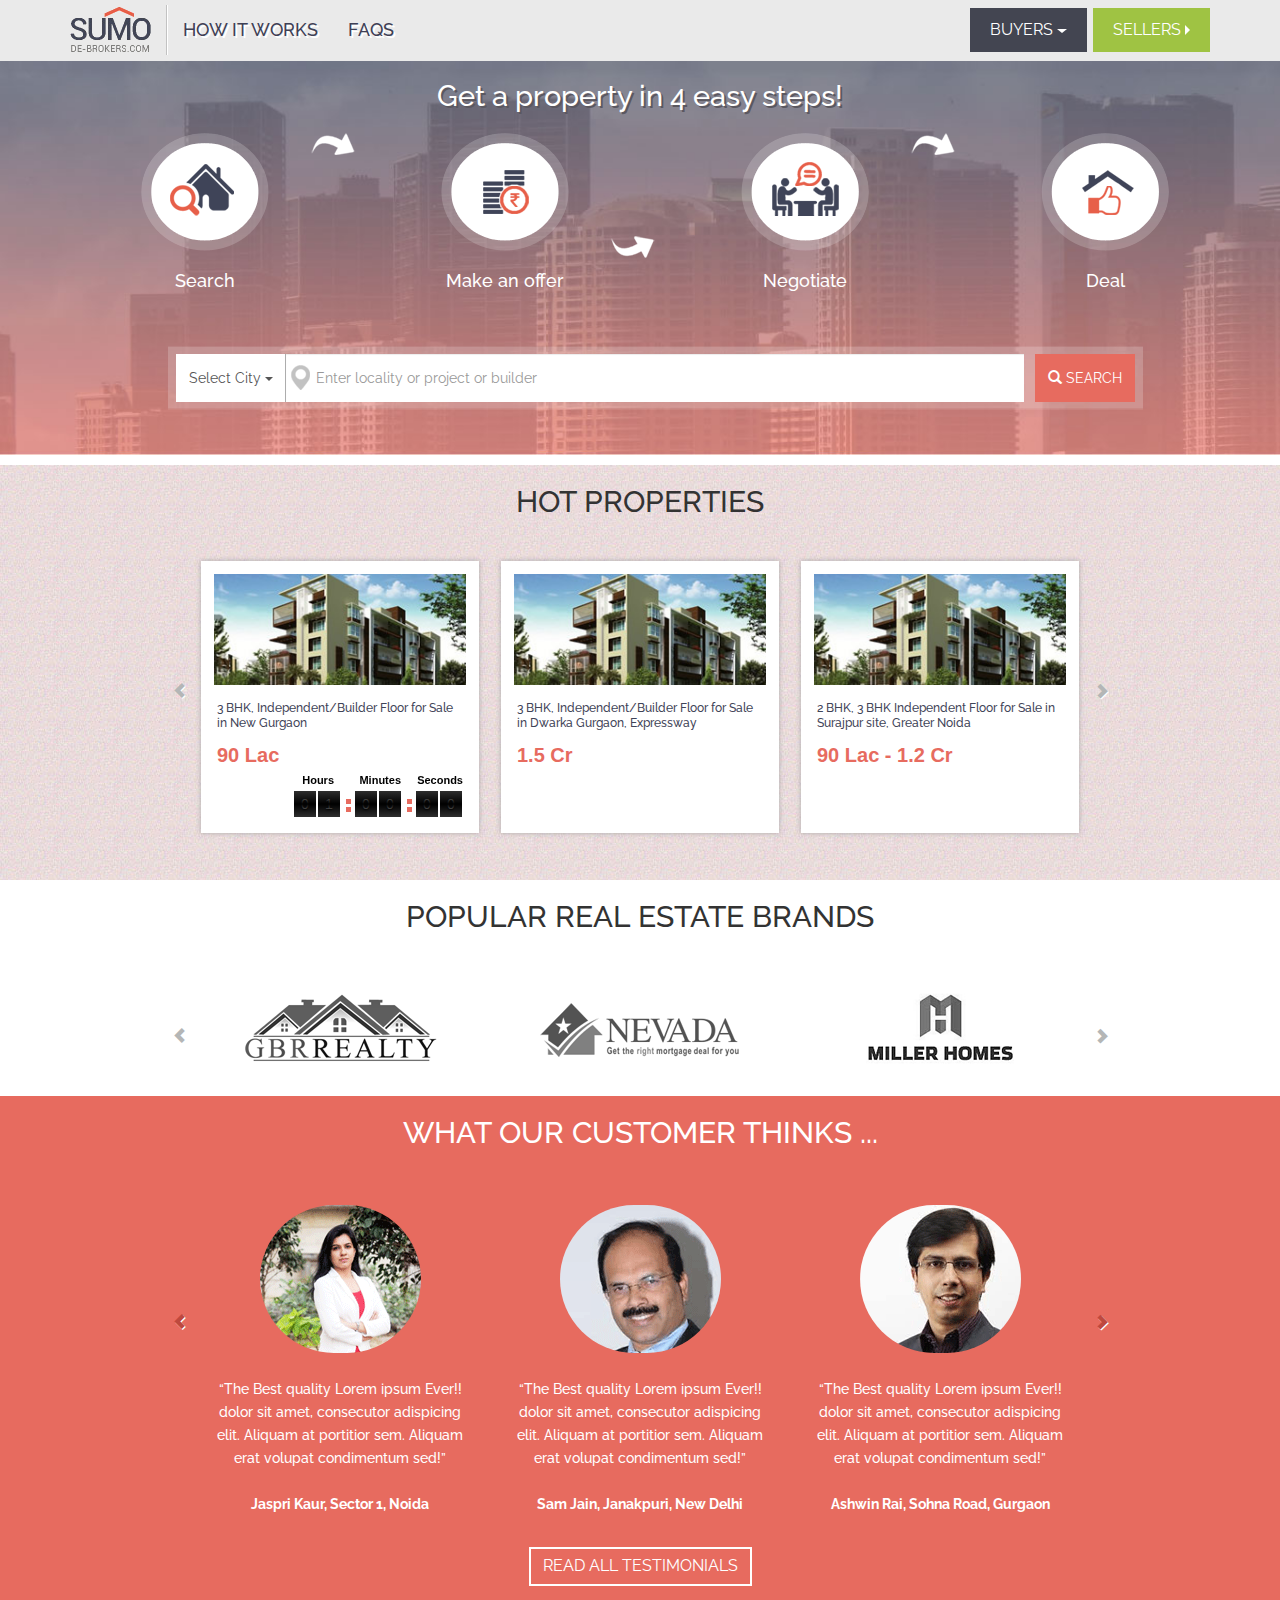
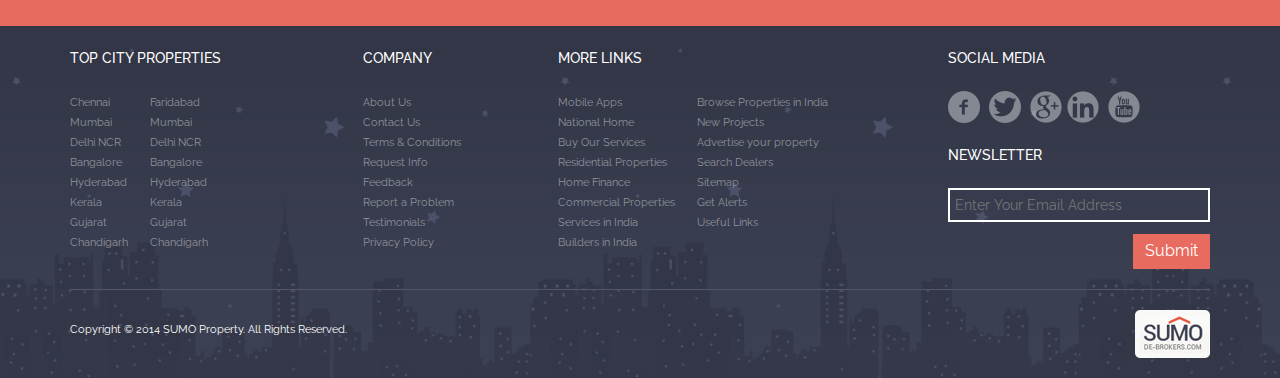
<file: index.html>
<!DOCTYPE html>
<html lang="en">
<head>
<meta charset="utf-8">
<meta http-equiv="X-UA-Compatible" content="IE=edge">
<meta name="viewport" content="width=device-width, initial-scale=1">
<meta name="description" content="">
<meta name="author" content="">
<!-- Favicon -->
<link rel="shortcut icon" href="images/favicon.ico">
<title>SUMO - Homepage</title>
<!-- Bootstrap core CSS include -->
<link href="css/bootstrap.min.css" rel="stylesheet">
<!-- Custom styles for this template -->
<link href="css/custom.css" rel="stylesheet">
<!-- Just for debugging purposes. Don't actually copy this line! -->
<!--[if lt IE 9]><script src="../../assets/js/ie8-responsive-file-warning.js"></script><![endif]-->
<!-- HTML5 shim and Respond.js IE8 support of HTML5 elements and media queries -->
<!--[if lt IE 9]>
      <script src="https://oss.maxcdn.com/libs/html5shiv/3.7.0/html5shiv.js"></script>
      <script src="https://oss.maxcdn.com/libs/respond.js/1.4.2/respond.min.js"></script>
    <![endif]-->
<link href='http://fonts.googleapis.com/css?family=Raleway:200,300,400,500,600,700,800,900,100' rel='stylesheet' type='text/css'>
<!-- Flexslider -->
<link rel="stylesheet" href="css/flexslider.css"/>
<link rel="stylesheet" href="css/flipclock.css"/>
<script>$(document).ready(function(){
    //Handles menu drop down
    $('.dropdown-menu').find('form').click(function (e) {
        e.stopPropagation();
    });
});</script>
</head>
<body>
<!--Header Starts Here-->
<div class="navbar navbar-inverse navbar-fixed-top" role="navigation">
  <div class="container">
    <div class="navbar-header">
      <button type="button" class="navbar-toggle" data-toggle="collapse" data-target=".navbar-collapse"> <span class="sr-only">Toggle navigation</span> <span class="icon-bar"></span> <span class="icon-bar"></span> <span class="icon-bar"></span> </button>
      <a class="navbar-brand" href="index.html"><img src="images/sumo_logo.png" alt="Sumo"></a> <img src="images/nav_sep.gif" class="nav_separator" alt="nav_sep"/>
      <!-- Mobile Header Right Section Header Starts Here-->
      <div class="text-right no_display margin_mobile_btn">
        <button type="submit" class="custom_btn mobile_srch_btn display_none"><span class="glyphicon glyphicon-search"></span></button>
        <button type="submit" class="btn btn-default btn_seller">SELLERS <span class="arrow-right"></span></button>
      </div>
      <!-- Mobile Header Right Section Header Ends Here-->
    </div>
    <div class="collapse navbar-collapse">
      <ul class="nav navbar-nav">
        <!--Mobile Header Menu Links added for Login and Register-->
        <li class="no_display"><a href="#">LOGIN</a></li>
        <li class="no_display"><a href="signup.html">REGISTER</a></li>
        <!--Mobile Header Menu Links added for Login and Register-->
        <li><a href="#">HOW IT WORKS</a></li>
        <li><a href="#">FAQS</a></li>
      </ul>
      <ul class="nav navbar-nav navbar-right margin_top">
        <li class="dropdown buyer_btn">
          <button type="submit" class="btn btn-default btn_buyer dropdown-toggle display_none" data-toggle="dropdown">BUYERS <span class="caret"></span></button>
          <!-- Login Dropdown Section Starts Here-->
          <ul class="dropdown-menu dropdown_container custom_dropdown_container">
            <li>
              <div class="row">
                <div class="col-md-12">
                  <form class="form" role="form" method="post" action="login" accept-charset="UTF-8" id="login-nav">
                    <div class="form-group">
                      <label class="sr-only" for="exampleInputEmail2">Email address</label>
                      <input type="email" class="form-control border_box" id="exampleInputEmail2" placeholder="Email address" required>
                    </div>
                    <div class="form-group">
                      <label class="sr-only" for="exampleInputPassword2">Password</label>
                      <input type="password" class="form-control border_box" id="exampleInputPassword2" placeholder="Password" required>
                    </div>
                    <div class="form-group">
                      <button type="submit" class="btn btn-success btn-block custom_btn">LOGIN</button>
                    </div>
                    <div class="text-center"> <a href="#">Forgot Password</a> </div>
                  </form>
                </div>
                <div class="clearfix"></div>
                <div class="text-center signup_bg"> New User ? <strong><a href="signup.html">Sign up</a></strong> </div>
              </div>
            </li>
          </ul>
          <!-- Login Dropdown Section Ends Here-->
        </li>
        <li>
          <button type="submit" class="btn btn-default btn_seller display_none">SELLERS <span class="arrow-right"></span></button>
        </li>
      </ul>
    </div>
    <!--/.nav-collapse -->
  </div>
</div>
<!--Header Ends Here-->
<!--Main Banner Starts Here-->
<div class="site-wrapper">
  <div class="site-wrapper-inner">
    <div class="container">
      <div class="starter-template">
        <h1>Get a property in 4 easy steps!</h1>
        <!-- Wrap the rest of the page in another container to center all the content. -->
        <div class="container marketing display_none">
          <!-- Three columns of text below the carousel -->
          <div class="row">
            <div class="col-lg-3 col-ipad arrowicon1"> <img src="images/srch_icon.png" class="img-circle" alt="search_icon">
              <h2>Search</h2>
            </div>
            <!-- /.col-lg-3 -->
            <div class="col-lg-3 col-ipad arrowicon2"> <img src="images/offer_icon.png" class="img-circle" alt="offer_icon">
              <h2>Make an offer</h2>
            </div>
            <!-- /.col-lg-3 -->
            <div class="col-lg-3 col-ipad arrowicon1"> <img src="images/negotiate_icon.png" class="img-circle" alt="negotiate_icon">
              <h2>Negotiate</h2>
            </div>
            <!-- /.col-lg-3 -->
            <div class="col-lg-3"> <img src="images/deal_icon.png" class="img-circle" alt="deal_icon">
              <h2>Deal</h2>
            </div>
            <!-- /.col-lg-3 -->
          </div>
          <!-- /.row -->
        </div>
        <!--Main Banner Mobile Starts Here-->
        <div class="container marketing no_display">
          <div class="row">
            <div class="col-lg-mobile">Search</div>
            <div class="col-lg-mobile"><img src="images/icon1.png" alt="arrow"/></div>
            <div class="col-lg-mobile">Offer</div>
            <div class="clearfix"></div>
            <div class="pull-right custom_margin_right"><img src="images/icon5.png" alt="arrow"/></div>
            <div class="clearfix"></div>
            <div class="col-lg-mobile">Deal</div>
            <div class="col-lg-mobile"><img src="images/icon6.png" alt="arrow"/></div>
            <div class="col-lg-mobile">Negotiate</div>
            <div class="clearfix"></div>
            <div class="pull-left custom_margin_left"><img src="images/icon4.png" alt="arrow"/></div>
          </div>
        </div>
        <!--Main Banner Mobile Ends Here-->
        <div class="container">
          <div class="row">
            <div class="col-xs-10 col-xs-offset-1 main_search_bg">
              <form>
                <div class="input-group width_100">
                  <div class="input-group-btn search-panel width_100">
                    <button type="button" class="btn btn-default dropdown-toggle width_100 min-width-srch" data-toggle="dropdown"> <span id="search_concept">Select City</span> <span class="caret"></span> </button>
                    <ul class="dropdown-menu" role="menu">
                      <li><a href="#contains">New Delhi</a></li>
                      <li><a href="#its_equal">All</a></li>
                      <li><a href="#greather_than">Greather than ></a></li>
                      <li><a href="#less_than">Less than</a></li>
                      <li class="divider"></li>
                      <li><a href="#all">Anything</a></li>
                    </ul>
                  </div>
                  <input type="hidden" name="search_param" value="all" id="search_param">
                  <input type="text" class="form-control map_marker width_100" name="x" placeholder="Enter locality or project or builder">
                  <span class="input-group-btn width_100">
                  <button class="btn btn-default srch_btn width_100" type="button"><span class="glyphicon glyphicon-search"></span> <span class="srch_text">SEARCH</span></button>
                  </span> </div>
              </form>
            </div>
          </div>
        </div>
      </div>
    </div>
  </div>
</div>
<!--Main Banner Ends Here-->
<!--Hot Properties Starts Here-->
<div class="hot-properties-inner">
  <div class="container">
    <div class="row">
      <h2 class="text-center">HOT PROPERTIES</h2>
      <!-- Header images carousel starts -->
      <div class="header-carousel">
        <div class="carousel_nav">
          <!-- Carousel navigation -->
          <a class="prev pull-left" id="car_prev" href="#"><i class="fa fa-chevron-left"><span class="glyphicon glyphicon-chevron-left"></span></i></a> <a class="next pull-right" id="car_next" href="#"><i class="fa fa-chevron-right"><span class="glyphicon glyphicon-chevron-right"></span></i></a> </div>
        <div class="clearfix"></div>
        <ul class="header-caro">
          <!-- Item #1 -->
          <!-- Each carousel should be enclosed inside "li" tag -->
          <li>
            <div class="rp-item">
              <!-- Image. -->
              <div class="rp-image"> <a href="#"><img src="images/1.jpg" alt=""/>
                <div class="caption">
                  <button type="submit" class="btn btn-default view_btn"><span class="glyphicon glyphicon-eye-open"></span> View Details</button>
                </div>
                </a> </div>
              <div class="rp-details">
                <!-- Title and para -->
                <h5><a href="#">3 BHK, Independent/Builder Floor for Sale
                  in New Gurgaon </a></h5>
                <p>90 Lac</p>
                <div class="flip-counter clock"></div>
              </div>
            </div>
          </li>
          <!-- Item #2 -->
          <li>
            <div class="rp-item">
              <div class="rp-image"> <a href="#"><img src="images/1.jpg" alt=""/>
                <div class="caption">
                  <button type="submit" class="btn btn-default view_btn"><span class="glyphicon glyphicon-eye-open"></span> View Details</button>
                </div>
                </a> </div>
              <div class="rp-details">
                <h5><a href="#">3 BHK, Independent/Builder Floor for Sale
                  in Dwarka Gurgaon, Expressway</a></h5>
                <p>1.5 Cr</p>
              </div>
            </div>
          </li>
          <!-- Item #3 -->
          <li>
            <div class="rp-item">
              <div class="rp-image"> <a href="#"><img src="images/1.jpg" alt=""/>
                <div class="caption">
                  <button type="submit" class="btn btn-default view_btn"><span class="glyphicon glyphicon-eye-open"></span> View Details</button>
                </div>
                </a> </div>
              <div class="rp-details">
                <h5><a href="#">2 BHK,  3 BHK Independent Floor for Sale
                  in Surajpur site, Greater Noida </a></h5>
                <p>90 Lac - 1.2 Cr</p>
              </div>
            </div>
          </li>
          <!-- Item #4 -->
          <li>
            <div class="rp-item">
              <div class="rp-image"> <a href="#"><img src="images/1.jpg" alt=""/>
                <div class="caption">
                  <button type="submit" class="btn btn-default view_btn"><span class="glyphicon glyphicon-eye-open"></span> View Details</button>
                </div>
                </a> </div>
              <div class="rp-details">
                <h5><a href="#">3 BHK, Independent/Builder Floor for Sale
                  in Dwarka Gurgaon, Expressway</a></h5>
                <p>1.5 Cr</p>
              </div>
            </div>
          </li>
          <!-- Item #5 -->
          <li>
            <div class="rp-item">
              <div class="rp-image"> <a href="#"><img src="images/1.jpg" alt=""/>
                <div class="caption">
                  <button type="submit" class="btn btn-default view_btn"><span class="glyphicon glyphicon-eye-open"></span> View Details</button>
                </div>
                </a> </div>
              <div class="rp-details">
                <h5><a href="#">2 BHK,  3 BHK Independent Floor for Sale
                  in Surajpur site, Greater Noida </a></h5>
                <p>90 Lac - 1.2 Cr</p>
              </div>
            </div>
          </li>
          <!-- Item #6 -->
          <li>
            <div class="rp-item">
              <div class="rp-image"> <a href="#"><img src="images/1.jpg" alt=""/>
                <div class="caption">
                  <button type="submit" class="btn btn-default view_btn"><span class="glyphicon glyphicon-eye-open"></span> View Details</button>
                </div>
                </a> </div>
              <div class="rp-details">
                <h5><a href="#">3 BHK, Independent/Builder Floor for Sale
                  in Dwarka Gurgaon, Expressway</a></h5>
                <p>1.5 Cr</p>
              </div>
            </div>
          </li>
        </ul>
      </div>
    </div>
  </div>
</div>
<!--Hot Properties Ends Here-->
<!--Popular Real Estate Brands Starts Here-->
<div class="container brands_inner">
  <div class="row">
    <h2 class="text-center">POPULAR REAL ESTATE BRANDS</h2>
    <!-- Brand images carousel starts -->
    <div class="brand-carousel">
      <div class="carousel_nav">
        <!-- Carousel navigation -->
        <a class="prev pull-left" id="car_prev1" href="#"><i class="fa fa-chevron-left"><span class="glyphicon glyphicon-chevron-left"></span></i></a> <a class="next pull-right" id="car_next1" href="#"><i class="fa fa-chevron-right"><span class="glyphicon glyphicon-chevron-right"></span></i></a> </div>
      <div class="clearfix"></div>
      <ul class="recent-posts-caro">
        <!-- Item #1 -->
        <!-- Each carousel should be enclosed inside "li" tag -->
        <li>
          <div class="rp-item">
            <!-- Image. -->
            <div class="rp-image"> <a href="#"><img src="images/brand1.gif" alt=""/></a> </div>
          </div>
        </li>
        <!-- Item #2 -->
        <li>
          <div class="rp-item">
            <!-- Image. -->
            <div class="rp-image"> <a href="#"><img src="images/brand2.gif" alt=""/></a></div>
          </div>
        </li>
        <!-- Item #3 -->
        <li>
          <div class="rp-item">
            <!-- Image. -->
            <div class="rp-image"> <a href="#"><img src="images/brand3.gif" alt=""/></a> </div>
          </div>
        </li>
        <!-- Item #4 -->
        <li>
          <div class="rp-item">
            <!-- Image. -->
            <div class="rp-image"> <a href="#"><img src="images/brand4.gif" alt=""/></a> </div>
          </div>
        </li>
        <!-- Item #5 -->
        <li>
          <div class="rp-item">
            <!-- Image. -->
            <div class="rp-image"> <a href="#"><img src="images/brand5.gif" alt=""/></a> </div>
          </div>
        </li>
        <li>
          <div class="rp-item">
            <!-- Image. -->
            <div class="rp-image"> <a href="#"><img src="images/brand6.gif" alt=""/></a> </div>
          </div>
        </li>
        <li>
          <div class="rp-item">
            <!-- Image. -->
            <div class="rp-image"> <a href="#"><img src="images/brand7.gif" alt=""/></a> </div>
          </div>
        </li>
        <li>
          <div class="rp-item">
            <!-- Image. -->
            <div class="rp-image"> <a href="#"><img src="images/brand8.gif" alt=""/></a> </div>
          </div>
        </li>
      </ul>
    </div>
  </div>
</div>
<!--Popular Real Estate Brands ends Here-->
<!-- Customer Testimonials starts here -->
<div class="customer-testi-inner">
  <div class="container">
    <div class="row">
      <h2 class="text-center">WHAT OUR CUSTOMER THINKS ...</h2>
      <!-- Header images carousel starts -->
      <div class="testimonial-carousel">
        <div class="carousel_nav">
          <!-- Carousel navigation -->
          <a class="prev pull-left" id="car_prev2" href="#"><i class="fa fa-chevron-left"><span class="glyphicon glyphicon-chevron-left"></span></i></a> <a class="next pull-right" id="car_next2" href="#"><i class="fa fa-chevron-right"><span class="glyphicon glyphicon-chevron-right"></span></i></a> </div>
        <div class="clearfix"></div>
        <ul class="testi-caro">
          <!-- Item #1 -->
          <!-- Each carousel should be enclosed inside "li" tag -->
          <li>
            <div class="rp-item">
              <!-- Image. -->
              <div class="rp-image"><img src="images/pic1.gif" alt=""/></div>
              <div class="rp-details">
                <!-- Title and para -->
                <h5>“The Best quality Lorem ipsum Ever!!
                  dolor sit amet, consecutor adispicing 
                  elit. Aliquam at portitior sem.
                  Aliquam erat volupat condimentum
                  sed!”<br/>
                  <br/>
                  <strong>Jaspri Kaur, Sector 1, Noida</strong></h5>
              </div>
            </div>
          </li>
          <!-- Item #2 -->
          <li>
            <div class="rp-item">
              <div class="rp-image"><img src="images/pic2.gif" alt=""/></div>
              <div class="rp-details">
                <h5>“The Best quality Lorem ipsum Ever!!
                  dolor sit amet, consecutor adispicing 
                  elit. Aliquam at portitior sem.
                  Aliquam erat volupat condimentum
                  sed!”<br/>
                  <br/>
                  <strong>Sam Jain, Janakpuri, New Delhi</strong></h5>
              </div>
            </div>
          </li>
          <!-- Item #3 -->
          <li>
            <div class="rp-item">
              <div class="rp-image"><img src="images/pic3.gif" alt=""/></div>
              <div class="rp-details">
                <h5>“The Best quality Lorem ipsum Ever!!
                  dolor sit amet, consecutor adispicing 
                  elit. Aliquam at portitior sem.
                  Aliquam erat volupat condimentum
                  sed!”<br/>
                  <br/>
                  <strong>Ashwin Rai, Sohna Road, Gurgaon</strong></h5>
              </div>
            </div>
          </li>
          <!-- Item #4 -->
          <li>
            <div class="rp-item">
              <div class="rp-image"><img src="images/pic1.gif" alt=""/></div>
              <div class="rp-details">
                <h5>“The Best quality Lorem ipsum Ever!!
                  dolor sit amet, consecutor adispicing 
                  elit. Aliquam at portitior sem.
                  Aliquam erat volupat condimentum
                  sed!”<br/>
                  <br/>
                  <strong>Jaspri Kaur, Sector 1, Noida</strong></h5>
              </div>
            </div>
          </li>
          <!-- Item #5 -->
          <li>
            <div class="rp-item">
              <div class="rp-image"><img src="images/pic2.gif" alt=""/></div>
              <div class="rp-details">
                <h5>“The Best quality Lorem ipsum Ever!!
                  dolor sit amet, consecutor adispicing 
                  elit. Aliquam at portitior sem.
                  Aliquam erat volupat condimentum
                  sed!”<br/>
                  <br/>
                  <strong>Ashwin Rai, Sohna Road, Gurgaon</strong></h5>
              </div>
            </div>
          </li>
          <!-- Item #6 -->
          <li>
            <div class="rp-item">
              <div class="rp-image"><img src="images/pic3.gif" alt=""/></div>
              <div class="rp-details">
                <h5>“The Best quality Lorem ipsum Ever!!
                  dolor sit amet, consecutor adispicing 
                  elit. Aliquam at portitior sem.
                  Aliquam erat volupat condimentum
                  sed!”<br/>
                  <br/>
                  <strong>Sam Jain, Janakpuri, New Delhi</strong></h5>
              </div>
            </div>
          </li>
        </ul>
      </div>
      <div class="clearfix"></div>
      <div class="text-center margin_top">
        <button type="submit" class="btn btn-default btn_testi">READ ALL TESTIMONIALS</button>
      </div>
    </div>
  </div>
</div>
<!-- Customer Ends starts here -->
<!-- Footer starts here -->
<div class="footer-wrapper">
  <div class="footer-inner">
    <div class="container">
      <div class="row">
        <div class="col-md-3 display_none">
          <h5>TOP CITY PROPERTIES</h5>
          <ul>
            <li><a href="#">Chennai</a></li>
            <li><a href="#">Mumbai</a></li>
            <li><a href="#">Delhi NCR</a></li>
            <li><a href="#">Bangalore</a></li>
            <li><a href="#">Hyderabad</a></li>
            <li><a href="#">Kerala</a></li>
            <li><a href="#">Gujarat</a></li>
            <li><a href="#">Chandigarh</a></li>
          </ul>
          <ul>
            <li><a href="#">Faridabad</a></li>
            <li><a href="#">Mumbai</a></li>
            <li><a href="#">Delhi NCR</a></li>
            <li><a href="#">Bangalore</a></li>
            <li><a href="#">Hyderabad</a></li>
            <li><a href="#">Kerala</a></li>
            <li><a href="#">Gujarat</a></li>
            <li><a href="#">Chandigarh</a></li>
          </ul>
        </div>
        <div class="col-md-2">
          <h5>COMPANY</h5>
          <ul>
            <li><a href="#">About Us</a></li>
            <li><a href="#">Contact Us</a></li>
            <li><a href="#">Terms & Conditions</a></li>
            <li><a href="#">Request Info</a></li>
            <li><a href="#">Feedback</a></li>
            <li><a href="#">Report a Problem</a></li>
            <li><a href="#">Testimonials</a></li>
            <li><a href="#">Privacy Policy</a></li>
          </ul>
        </div>
        <div class="col-md-4 display_none">
          <h5>MORE LINKS</h5>
          <ul>
            <li><a href="#">Mobile Apps</a></li>
            <li><a href="#">National Home</a></li>
            <li><a href="#">Buy Our Services</a></li>
            <li><a href="#">Residential Properties</a></li>
            <li><a href="#">Home Finance</a></li>
            <li><a href="#">Commercial Properties</a></li>
            <li><a href="#">Services in India</a></li>
            <li><a href="#">Builders in India</a></li>
          </ul>
          <ul>
            <li><a href="#">Browse Properties in India</a></li>
            <li><a href="#">New Projects</a></li>
            <li><a href="#">Advertise your property</a></li>
            <li><a href="#">Search Dealers</a></li>
            <li><a href="#">Sitemap</a></li>
            <li><a href="#">Get Alerts</a></li>
            <li><a href="#">Useful Links</a></li>
          </ul>
        </div>
        <div class="col-md-3 social_icons">
          <h5>SOCIAL MEDIA</h5>
          <a href="#"><img src="images/fb.png" alt="facebook"/></a> <a href="#"><img src="images/twitter.png" alt="twitter"/></a> <a href="#"><img src="images/gplus.png" alt="googleplus"/></a><a href="#"><img src="images/linkedin.png" alt="linkedin"/></a> <a href="#"><img src="images/youtube.png" alt="youtube"/></a>
          <h5 class="display_none">NEWSLETTER</h5>
          <div class="display_none">
            <form>
              <input type="text" name="textfield" id="textfield" class="newsletter_txtbox" placeholder="Enter Your Email Address">
              <div class="pull-right">
                <button type="submit" class="btn btn-default custom_btn">Submit</button>
              </div>
            </form>
          </div>
        </div>
      </div>
      <div class="border_top"></div>
      <div class="copyright_wrapper">
        <div class="pull-left copyright">Copyright &copy; 2014 SUMO Property. All Rights Reserved.</div>
        <div class="text-right"><img src="images/sumo_logo_footer.png" alt="SUMO Logo Footer"/></div>
      </div>
    </div>
  </div>
</div>
<!-- Footer Ends here -->
<!-- /.container -->
<!-- Bootstrap core JavaScript
    ================================================== -->
<!-- Placed at the end of the document so the pages load faster -->
<script src="https://ajax.googleapis.com/ajax/libs/jquery/1.11.0/jquery.min.js"></script>
<script src="js/bootstrap.min.js"></script>
<script>
    $(document).ready(function(e){
    $('.search-panel .dropdown-menu').find('a').click(function(e) {
		e.preventDefault();
		var param = $(this).attr("href").replace("#","");
		var concept = $(this).text();
		$('.search-panel span#search_concept').text(concept);
		$('.input-group #search_param').val(param);
	});
});
    </script>
<script src="js/jquery.js"></script>
<!-- jQuery -->
<script src="js/easing.js"></script>
<!-- jQuery easing -->
<script src="js/jquery.carouFredSel-6.1.0-packed.js"></script>
<script src="js/jquery.flexslider-min.js"></script>
<!-- Flex slider -->
<script src="js/jquery.isotope.js"></script>
<!-- Isotope -->
<script src="js/custom.js"></script>
<!-- Custom script -->
<script src="js/flipclock.js"></script>
<script type="text/javascript">
	var clock = $('.clock').FlipClock(3600);
</script>
</body>
</html>
</file>
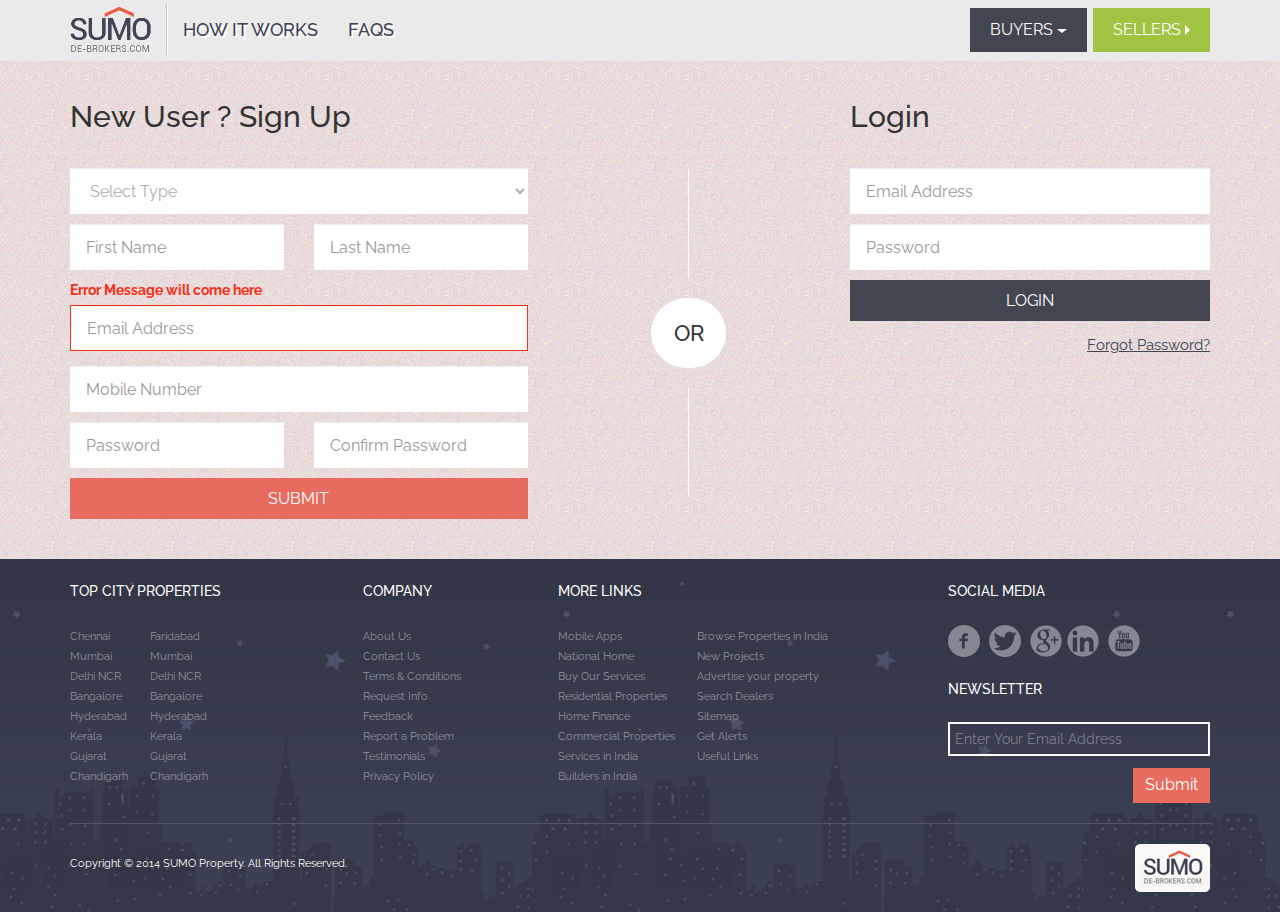
<file: signup.html>
<!DOCTYPE html>
<html lang="en">
<head>
<meta charset="utf-8">
<meta http-equiv="X-UA-Compatible" content="IE=edge">
<meta name="viewport" content="width=device-width, initial-scale=1">
<meta name="description" content="">
<meta name="author" content="">
<!-- Favicon -->
<link rel="shortcut icon" href="images/favicon.ico">
<title>SUMO - Signup</title>
<!-- Bootstrap core CSS -->
<link href="css/bootstrap.min.css" rel="stylesheet">
<!-- Custom styles for this template -->
<link href="css/custom.css" rel="stylesheet">
<!-- Just for debugging purposes. Don't actually copy this line! -->
<!--[if lt IE 9]><script src="../../assets/js/ie8-responsive-file-warning.js"></script><![endif]-->
<!-- HTML5 shim and Respond.js IE8 support of HTML5 elements and media queries -->
<!--[if lt IE 9]>
      <script src="https://oss.maxcdn.com/libs/html5shiv/3.7.0/html5shiv.js"></script>
      <script src="https://oss.maxcdn.com/libs/respond.js/1.4.2/respond.min.js"></script>
    <![endif]-->
<link href='http://fonts.googleapis.com/css?family=Raleway:200,300,400,500,600,700,800,900,100' rel='stylesheet' type='text/css'>
<script>$(document).ready(function(){
    //Handles menu drop down
    $('.dropdown-menu').find('form').click(function (e) {
        e.stopPropagation();
    });
});</script>
</head>
<body>
<!--Header Starts Here-->
<div class="navbar navbar-inverse navbar-fixed-top" role="navigation">
  <div class="container">
    <div class="navbar-header">
      <button type="button" class="navbar-toggle" data-toggle="collapse" data-target=".navbar-collapse"> <span class="sr-only">Toggle navigation</span> <span class="icon-bar"></span> <span class="icon-bar"></span> <span class="icon-bar"></span> </button>
      <a class="navbar-brand" href="index.html"><img src="images/sumo_logo.png" alt="Sumo"></a> <img src="images/nav_sep.gif" class="nav_separator" alt="nav_sep"/>
      <!-- Mobile Header Right Section Header Starts Here-->
      <div class="text-right no_display margin_mobile_btn">
        <button type="submit" class="custom_btn mobile_srch_btn display_none"><span class="glyphicon glyphicon-search"></span></button>
        <button type="submit" class="btn btn-default btn_seller">SELLERS <span class="arrow-right"></span></button>
      </div>
      <!-- Mobile Header Right Section Header Ends Here-->
    </div>
    <div class="collapse navbar-collapse">
      <ul class="nav navbar-nav">
        <!--Mobile Header Menu Links added for Login and Register-->
        <li class="no_display"><a href="#">LOGIN</a></li>
        <li class="no_display"><a href="signup.html">REGISTER</a></li>
        <!--Mobile Header Menu Links added for Login and Register-->
        <li><a href="#">HOW IT WORKS</a></li>
        <li><a href="#">FAQS</a></li>
      </ul>
      <ul class="nav navbar-nav navbar-right margin_top">
        <li class="dropdown buyer_btn">
          <button type="submit" class="btn btn-default btn_buyer dropdown-toggle display_none" data-toggle="dropdown">BUYERS <span class="caret"></span></button>
          <!-- Login Dropdown Section Starts Here-->
          <ul class="dropdown-menu dropdown_container custom_dropdown_container">
            <li>
              <div class="row">
                <div class="col-md-12">
                  <form class="form" role="form" method="post" action="login" accept-charset="UTF-8" id="login-nav">
                    <div class="form-group">
                      <label class="sr-only" for="exampleInputEmail2">Email address</label>
                      <input type="email" class="form-control border_box" id="exampleInputEmail2" placeholder="Email address" required>
                    </div>
                    <div class="form-group">
                      <label class="sr-only" for="exampleInputPassword2">Password</label>
                      <input type="password" class="form-control border_box" id="exampleInputPassword2" placeholder="Password" required>
                    </div>
                    <div class="form-group">
                      <button type="submit" class="btn btn-success btn-block custom_btn">LOGIN</button>
                    </div>
                    <div class="text-center"> <a href="#" class="forgot_link">Forgot Password</a> </div>
                  </form>
                </div>
                <div class="clearfix"></div>
                <div class="text-center signup_bg">New User ? <strong><a href="signup.html">Sign up</a></strong> </div>
              </div>
            </li>
          </ul>
          <!-- Login Dropdown Section Ends Here-->
        </li>
        <li>
          <button type="submit" class="btn btn-default btn_seller display_none">SELLERS <span class="arrow-right"></span></button>
        </li>
      </ul>
    </div>
    <!--/.nav-collapse -->
  </div>
</div>
<!--Header Ends Here-->
<div class="hot-properties-inner">
  <div class="container">
    <div class="row">
      <div class="margin_top_70">
        <!-- Signup Form Starts Here-->
        <div class="col-md-5">
          <h2>New User ? Sign Up</h2>
          <form action="" method="post" accept-charset="utf-8" class="form" role="form">
            <select class="form-control input-lg" name="selecttype" >
              <option value="01">Select Type</option>
              <option value="02">Type 1</option>
              <option value="03">Type 2</option>
            </select>
            <div class="row">
              <div class=" col-md-6">
                <input type="text" name="firstname" value="" class="form-control input-lg" placeholder="First Name"  />
              </div>
              <div class=" col-md-6">
                <input type="text" name="lastname" value="" class="form-control input-lg" placeholder="Last Name"  />
              </div>
            </div>
            <div class="form-group has-error">
        <label class="control-label" for="inputError1">Error Message will come here</label>
        <input type="text" name="email" value="" class="form-control input-lg" placeholder="Email Address" id="inputError1"  />
      </div>
            
            <input type="text" name="mobilenumber" value="" class="form-control input-lg" placeholder="Mobile Number"  />
            <div class="row">
              <div class=" col-md-6">
                <input type="password" name="password" value="" class="form-control input-lg" placeholder="Password"  />
              </div>
              <div class=" col-md-6">
                <input type="password" name="confirm_password" value="" class="form-control input-lg" placeholder="Confirm Password"  />
              </div>
            </div>
            <button class="btn btn-lg btn-primary btn-block signup-btn custom_btn" type="submit">SUBMIT</button>
          </form>
        </div>
        <!-- Signup Form Ends Here-->
        <div class="col-md-3 or_div">
          <div class="border-width1"></div>
          <div class="row circle_design">OR</div>
          <div class="border-width1"></div>
        </div>
        <!-- Login Form Starts Here-->
        <div class="col-md-4">
          <h2>Login</h2>
          <form action="" method="post" accept-charset="utf-8" class="form" role="form">
            <input type="text" name="email" value="" class="form-control input-lg" placeholder="Email Address"  />
            <input type="password" name="password" value="" class="form-control input-lg" placeholder="Password"  />
            <button class="btn btn-lg btn-primary btn-block signup-btn btn_buyer" type="submit">LOGIN</button>
            <div class="text-right margin_top10"> <a href="#">Forgot Password?</a></div>
          </form>
        </div>
        <!-- Login Form Ends Here-->
      </div>
    </div>
  </div>
</div>
</div>
<!-- Footer starts here -->
<div class="footer-wrapper">
  <div class="footer-inner">
    <div class="container">
      <div class="row">
        <div class="col-md-3 display_none">
          <h5>TOP CITY PROPERTIES</h5>
          <ul>
            <li><a href="#">Chennai</a></li>
            <li><a href="#">Mumbai</a></li>
            <li><a href="#">Delhi NCR</a></li>
            <li><a href="#">Bangalore</a></li>
            <li><a href="#">Hyderabad</a></li>
            <li><a href="#">Kerala</a></li>
            <li><a href="#">Gujarat</a></li>
            <li><a href="#">Chandigarh</a></li>
          </ul>
          <ul>
            <li><a href="#">Faridabad</a></li>
            <li><a href="#">Mumbai</a></li>
            <li><a href="#">Delhi NCR</a></li>
            <li><a href="#">Bangalore</a></li>
            <li><a href="#">Hyderabad</a></li>
            <li><a href="#">Kerala</a></li>
            <li><a href="#">Gujarat</a></li>
            <li><a href="#">Chandigarh</a></li>
          </ul>
        </div>
        <div class="col-md-2">
          <h5>COMPANY</h5>
          <ul>
            <li><a href="#">About Us</a></li>
            <li><a href="#">Contact Us</a></li>
            <li><a href="#">Terms & Conditions</a></li>
            <li><a href="#">Request Info</a></li>
            <li><a href="#">Feedback</a></li>
            <li><a href="#">Report a Problem</a></li>
            <li><a href="#">Testimonials</a></li>
            <li><a href="#">Privacy Policy</a></li>
          </ul>
        </div>
        <div class="col-md-4 display_none">
          <h5>MORE LINKS</h5>
          <ul>
            <li><a href="#">Mobile Apps</a></li>
            <li><a href="#">National Home</a></li>
            <li><a href="#">Buy Our Services</a></li>
            <li><a href="#">Residential Properties</a></li>
            <li><a href="#">Home Finance</a></li>
            <li><a href="#">Commercial Properties</a></li>
            <li><a href="#">Services in India</a></li>
            <li><a href="#">Builders in India</a></li>
          </ul>
          <ul>
            <li><a href="#">Browse Properties in India</a></li>
            <li><a href="#">New Projects</a></li>
            <li><a href="#">Advertise your property</a></li>
            <li><a href="#">Search Dealers</a></li>
            <li><a href="#">Sitemap</a></li>
            <li><a href="#">Get Alerts</a></li>
            <li><a href="#">Useful Links</a></li>
          </ul>
        </div>
        <div class="col-md-3 social_icons">
          <h5>SOCIAL MEDIA</h5>
          <a href="#"><img src="images/fb.png" alt="facebook"/></a> <a href="#"><img src="images/twitter.png" alt="twitter"/></a> <a href="#"><img src="images/gplus.png" alt="googleplus"/></a><a href="#"><img src="images/linkedin.png" alt="linkedin"/></a> <a href="#"><img src="images/youtube.png" alt="youtube"/></a>
          <h5 class="display_none">NEWSLETTER</h5>
          <div class="display_none">
            <input type="text" name="textfield" id="textfield" class="newsletter_txtbox" value="Enter Your Email Address"  onblur="if(this.value=='') this.value='Enter Your Email Address';" onFocus="if(this.value=='Enter Your Email Address') this.value='';">
            <div class="pull-right">
              <button type="submit" class="btn btn-default custom_btn">Submit</button>
            </div>
          </div>
        </div>
      </div>
      <div class="border_top"></div>
      <div class="copyright_wrapper">
        <div class="pull-left copyright">Copyright &copy; 2014 SUMO Property. All Rights Reserved.</div>
        <div class="text-right"><img src="images/sumo_logo_footer.png" alt="SUMO Logo Footer"/></div>
      </div>
    </div>
  </div>
</div>
<!-- Footer Ends here -->
<!-- /.container -->
<!-- Bootstrap core JavaScript
    ================================================== -->
<!-- Placed at the end of the document so the pages load faster -->
<script src="https://ajax.googleapis.com/ajax/libs/jquery/1.11.0/jquery.min.js"></script>
<script src="js/bootstrap.min.js"></script>
</body>
</html>
</file>
<file: css/custom.css>
@charset "utf-8";
/* CSS Document */
html {
	-webkit-font-smoothing:antialiased;
}
.navbar-inverse {
	background:#eaeaea;
	border-color:#eaeaea;
}
.navbar-brand {
	height:auto!important;
	line-height:normal!important;
	padding:7px 15px!important;
}
.navbar-nav > li > a {
	line-height:30px!important;
	font-size:18px;
	font-weight:500;
}
.nav_separator {
	margin-top:5px;
	float:left;
}
.navbar-inverse .navbar-collapse, .navbar-inverse .navbar-form {
	border-color:#ccc;
}
.navbar-inverse .navbar-nav > li > a {
	color:#3e4055;
	text-shadow:2px 2px #fff;
}
body {
	font-family: 'Raleway', sans-serif;
}
.navbar-inverse .navbar-nav > li > a:hover, .navbar-inverse .navbar-nav > li > a:focus {
	color:#e75f49;
}
.btn_buyer {
	font-size:16px;
	background-color:#434551;
	border:none;
	color:#fff;
	border-radius:0px;
	-webkit-radius:0px;
}
.btn_buyer:hover {
	font-size:16px;
	background-color:#262831;
	border:none;
	color:#fff;
	border-radius:0px;
	-webkit-radius:0px;
}
.btn_buyer:focus, .btn_buyer.active, .btn_buyer.active, .open .dropdown-toggle.btn_buyer {
	font-size:16px;
	background-color:#262831;
	border:none;
	color:#fff;
	border-radius:0px;
	-webkit-radius:0px;
	text-shadow:none;
	box-shadow:none;
}
.navbar-right .btn {
	padding:10px 20px;
	line-height:24px;
	margin:0 0 0 0px;
}
.btn_seller {
	font-size:16px;
	background-color:#9fc343;
	border:none;
	color:#fff;
	border-radius:0px;
	-webkit-radius:0px;
}
.btn_seller:hover {
	font-size:16px;
	background-color:#88a934;
	border:none;
	color:#fff;
	border-radius:0px;
	-webkit-radius:0px;
}
.btn_seller:focus, .btn_seller:active, .btn_seller.active {
	font-size:16px;
	background-color:#8aab37;
	border:none;
	color:#fff;
	border-radius:0px;
	-webkit-radius:0px;
	font-weight:500;
}
.btn_buyer:focus, .btn_buyer:active, .btn_buyer.active {
	font-size:16px;
	background-color:#434551;
	border:none;
	color:#fff;
	border-radius:0px;
	-webkit-radius:0px;
	font-weight:500;
}
.site-wrapper {
	display: table;
	height: 100%;
	min-height: 100%;
	width: 100%;
	margin-top:61px;
}
.site-wrapper-inner {
	display: table-cell;
	vertical-align: top;
	background:url(../images/banner_home.jpg) no-repeat;
	background-size:cover;
}
.starter-template {
	text-align:center;
}
.starter-template h1 {
	color:#fff;
	font-size:29px;
	font-weight:500;
	text-shadow:2px 2px #5b5860;
	margin-top:20px;
	margin-bottom:20px;
}
.arrowicon1 {
	background:url(../images/icon1.png) no-repeat;
	background-position:top right;
}
.arrowicon2 {
	background:url(../images/icon2.png) no-repeat;
	background-position:right 103px;
}
.marketing {
	padding:0 0 0 0;
	margin:0 0 0 0;
}
.col-lg-3 h2 {
	color:#fff;
	font-size:18px;
	font-weight:500;
}
.navbar-inverse .navbar-toggle {
	border-color:#ccc;
}
.navbar-toggle {
	background-color:#ccc;
}
.input-group .form-control:first-child, .input-group-addon:first-child, .input-group-btn:first-child > .btn, .input-group-btn:first-child > .btn-group > .btn, .input-group-btn:first-child > .dropdown-toggle, .input-group-btn:last-child > .btn:not(:last-child):not(.dropdown-toggle), .input-group-btn:last-child > .btn-group:not(:last-child) > .btn {
border-radius:0px;
-webkit-radius:0px;
}
.search-panel .btn-default {
	border-color:#fff;
	color:#555555;
}
.form-control {
	border:none;
	border-left:solid 1px #adadad;
}
.input-group .form-control {
	width:98.5%;
}
.input-group .form-control:last-child, .input-group-addon:last-child, .input-group-btn:last-child > .btn, .input-group-btn:last-child > .btn-group > .btn, .input-group-btn:last-child > .dropdown-toggle, .input-group-btn:first-child > .btn:not(:first-child), .input-group-btn:first-child > .btn-group:not(:first-child) > .btn {
border-radius:0px;
-webkit-radius:0px;
border:none;
}
.search-panel {
	text-align:left;
}
.main_search_bg {
	background:url(../images/transparent_bg.png) repeat;
	padding:8px;
	margin-bottom:45px;
	margin-top:45px;
}
.srch_btn {
	background-color:#e76b5f;
	font-size:14px;
	color:#fff;
	border:solid 1px #e76b5f!important;
}
.srch_btn:hover {
	background-color:#434551;
	font-size:14px;
	color:#fff;
	border:solid 1px #434551!important;
}
.map_marker {
	background:url(../images/map_marker.png) no-repeat 5px 11px #fff;
	padding-left:30px;
	height:48px;
}
.main_search_bg .btn {
	padding:13px 12px;
}
/* Header Carousel */	
.header-carousel {
	margin: 0px auto 0px auto !important;
	max-width: 900px;
}
.header-carousel .rp-item img {
	width: 100%;
}
.header-carousel .carousel_nav {
	position: relative;
	top: 150px !important;
	z-index: 100;
}
.header-carousel .carousel_nav .prev {
	margin-left: -25px;
}
.header-carousel .carousel_nav .next {
	margin-right: -25px;
}
.header-carousel .carousel_nav a {
	text-decoration: none;
	color: #b4b6b6;
	/*	background: #fff;*/
/*	border-radius: 30px;*/
width: 28px;
	height: 28px;
	line-height: 28px;
	display: inline-block !important;
	text-align: center;
	font-size: 15px;
	/*	box-shadow: 0px 0px 2px #555;*/
text-shadow:1px 1px #fff;
}
.header-carousel .carousel_nav a:hover {
	color: #e76b5f;
}
.header-carousel ul {
	margin: 0px !important;
	padding: 0px !important;
	list-style-type: none !important;
}
.header-carousel ul li {
	max-width: 295px;
	margin: 5px 11px 0px 11px;
	display: block;
	float: left;
}
.header-carousel .rp-item {
	box-shadow: 0px 0px 5px #aaa;
	/*	border-radius: 10px;*/
	background: #fff;
	padding: 13px;
}
.header-carousel .rp-details {
	text-align: left;
	padding: 5px 3px 0px 3px;
	min-height:135px;
}
.header-carousel .rp-details h6 {
	margin-bottom: 3px;
}
.header-carousel .rp-details p {
	font-style: normal;
	color: #e76b5f;
	font-size: 20px;
	line-height: 30px;
	font-weight:bold;
	font-family:Arial, Helvetica, sans-serif!important;
}
.header-carousel .rp-details a, .header-carousel .rp-details a:visited, .header-carousel .rp-details a:hover {
	color: #3f4458;
	text-decoration: none;
	font-weight:500;
	font-size:12px;
}
/* Brand Carousel */

.brand-carousel {
	margin: 0px auto 0px auto !important;
	max-width: 900px;
}
.brand-carousel .rp-item img {
	/*	width: 100%;*/
	padding: 13px;
}
.brand-carousel .carousel_nav {
	position: relative;
	top: 80px !important;
	z-index: 100;
}
.brand-carousel .carousel_nav .prev {
	margin-left: -25px;
}
.brand-carousel .carousel_nav .next {
	margin-right: -25px;
}
.brand-carousel .carousel_nav a {
	text-decoration: none;
	color: #b4b6b6;
	/*	background: #fff;*/
/*	border-radius: 30px;*/
	width: 28px;
	height: 28px;
	line-height: 28px;
	display: inline-block !important;
	text-align: center;
	font-size: 15px;
	/*	box-shadow: 0px 0px 2px #555;*/
text-shadow:1px 1px #fff;
}
.brand-carousel .carousel_nav a:hover {
	color: #e76b5f;
}
.brand-carousel ul {
	margin: 0px !important;
	padding: 0px !important;
	list-style-type: none !important;
}
.brand-carousel ul li {
	max-width: 300px;
	margin: 5px 11px 0px 11px;
	display: block;
	float: left;
	text-align:center;
}
.brand-carousel .rp-item {
/*	border-radius: 10px;*/
}
.brand-carousel .rp-item img {
	/*	border-radius: 5px;*/
	/*box-shadow: 0px 0px 1px #333;*/
	 text-align:center;
	max-width: 280px;
	max-width:100%!important;
}
.brand-carousel .rp-details {
	text-align: center;
	padding: 15px 3px 0px 3px;
}
.header-carousel .rp-details h6 {
	margin-bottom: 3px;
}
.brand-carousel .rp-details p {
	font-style: italic;
	color: #666;
	font-size: 13px;
	line-height: 23px;
}
.brand-carousel .rp-details a, .brand-carousel .rp-details a:visited, .brand-carousel .rp-details a:hover {
	color: #555;
	text-decoration: none;
}
.hot-properties-inner {
	vertical-align: top;
	background:url(../images/noise_bg.jpg) repeat;
	padding-bottom:40px;
	margin-top:10px;
}
.fa {
	display: inline-block;
	font-style: normal;
	font-weight: normal;
	line-height: 1;
	-webkit-font-smoothing: antialiased;
	-moz-osx-font-smoothing: grayscale;
}
.brands_inner {
	padding-bottom:10px;
}
.customer-testi-inner {
	vertical-align: top;
	background:#e76b5f;
	padding-bottom:40px;
}
.customer-testi-inner h2 {
	color:#fff;
}
/* Testimonial Carousel */	
.testimonial-carousel {
	margin: 0px auto 0px auto !important;
	max-width: 900px;
}
.testimonial-carousel .rp-item img {
	max-width: 100%;
	border-radius:360px;
}
.testimonial-carousel .carousel_nav {
	position: relative;
	top: 150px !important;
	z-index: 100;
}
.testimonial-carousel .carousel_nav .prev {
	margin-left: -25px;
}
.testimonial-carousel .carousel_nav .next {
	margin-right: -25px;
}
.testimonial-carousel .carousel_nav a {
	text-decoration: none;
	color: #be493e;
	/*	background: #fff;*/
/*	border-radius: 30px;*/
width: 28px;
	height: 28px;
	line-height: 28px;
	display: inline-block !important;
	text-align: center;
	font-size: 15px;
	/*	box-shadow: 0px 0px 2px #555;*/
text-shadow:1px 1px #fff;
}
.testimonial-carousel .carousel_nav a:hover {
	color: #fff;
}
.testimonial-carousel ul {
	margin: 0px !important;
	padding: 0px !important;
	list-style-type: none !important;
}
.testimonial-carousel ul li {
	max-width: 295px;
	margin: 5px 11px 0px 11px;
	display: block;
	float: left;
}
.testimonial-carousel .rp-item {
	padding: 13px;
	text-align:center;
}
.testimonial-carousel .rp-details {
	text-align: center;
	padding: 15px 3px 0px 3px;
}
.testimonial-carousel .rp-details h5 {
	color:#fff;
	line-height:23px!important;
	font-size:14px!important;
}
.testimonial-carousel .rp-details h6 {
	margin-bottom: 3px;
}
.testimonial-carousel .rp-details p {
	font-style: normal;
	color: #e76b5f;
	font-size: 20px;
	line-height: 30px;
	font-weight:bold;
	font-family:Arial, Helvetica, sans-serif!important;
}
.testimonial-carousel .rp-details a, .testimonial-carousel .rp-details a:visited, .testimonial-carousel .rp-details a:hover {
	color: #3f4458;
	text-decoration: none;
	font-weight:500;
}
.btn_testi {
	background:none;
	border:solid 2px #fff;
	border-radius:0px;
	color:#fff;
	font-size:16px;
}
.btn_testi:hover {
	background-color:#fff;
	color:#e76b5f;
	border-color:#fff;
	font-size:16px;
}
.margin_top {
	margin:25px 0 0 0;
	display:block;
}
.footer-inner {
	display: table-cell;
	vertical-align: top;
	background:url(../images/footer_bg.gif) no-repeat;
	background-size:cover;
}
.footer-wrapper {
	display: table;
	height: 100%;
	min-height: 100%;
	width: 100%;
}
.footer-wrapper .col-md-3 h5, .footer-wrapper .col-md-2 h5, .footer-wrapper .col-md-4 h5 {
	color:#fff;
	padding-top:15px;
	padding-bottom:15px;
}
.footer-wrapper ul {
	padding:0 22px 0 0;
	margin:0;
	float:left;
}
.footer-wrapper ul li {
	padding:0;
	margin:0;
	list-style-type:none;
}
.footer-wrapper ul li a {
	color:#8e919a;
	font-size:11px;
}
.footer-wrapper ul li a:hover {
	color:#fff;
	text-decoration:none;
}
.social_icons img {
	margin:0 5px 0 0;
}
.social_icons a {
	opacity:0.4;
}
.social_icons a:hover {
	opacity:1;
}
.newsletter_txtbox {
	background:none;
	border:solid 2px #fff;
	width:100%;
	font-size:14px;
	color:#7d808c;
	padding:5px;
	margin:0 0 12px 0;
}
.newsletter_txtbox:focus {
	color:#fff;
}
.custom_btn {
	font-size:16px;
	background-color:#e76b5f;
	border:none;
	color:#fff;
	border-radius:0px;
	-webkit-radius:0px;
}
.custom_btn:hover, .custom_btn:focus {
	font-size:16px;
	background-color:#a73d32;
	border:none;
	color:#fff;
	border-radius:0px;
	-webkit-radius:0px;
}
.border_top {
	border-top:solid 1px #525667;
	margin:20px 0 20px 0;
	clear:both;
}
.copyright {
	font-size:11px;
	color:#fff;
	padding:12px 0 0 0;
}
.copyright_wrapper {
	padding-bottom:20px;
	float:left;
	width:100%;
}
#countdown span {
	font-size: 11px;
	font-weight: bold;
	text-align: center;
	float:left;
	display:inline;
	margin:0 5px 0 5px;
	background-color:#404356;
	color:#fff;
	padding:5px;
	font-family:Arial, Helvetica, sans-serif!important;
}
#countdown {
	float:right;
}
.rp-image {
	position:relative;
}
.rp-image a .caption {
	display:none;
}
.rp-image a:hover .caption {
	display:table-cell;
	position:absolute;
	top:0;
	left:0px;
	right:0;
	bottom:0;
	text-align:center;
	vertical-align:middle;
	margin:auto;
	background:url(../images/opacity_img.png) repeat top center;
	padding-top:14%;
}
.view_btn {
	font-size:16px;
	background-color:#e76b5f;
	border:none;
	color:#fff;
	border-radius:0px;
	-webkit-radius:0px;
}
.view_btn:hover {
	font-size:16px;
	background-color:#e76b5f;
	border:none;
	color:#fff;
	border-radius:0px;
	-webkit-radius:0px;
}
.form-control:focus {
	color:#000;
}
.btn-default:hover, .btn-default:focus, .btn-default:active, .btn-default.active, .open .dropdown-toggle.btn-default {
	transition: all 0.3s ease 0s;
}
a:hover {
	transition: all 0.3s ease 0s;
}
.no_display {
	display:none;
}
.form .form-control {
	margin-bottom:10px;
	border:none;
}
.input-lg {
	border-radius:0px;
}
.margin_top_70 {
	margin-top:70px;
}
.margin_top10 a {
	color:#424554;
	text-decoration:underline;
	margin-top:14px;
	font-size:15px;
	display:inline-block;
}
.circle_design {
	background-color:#fff;
	border-radius:360px;
	width:75px;
	height:70px;
	text-align:center;
	display:block;
	vertical-align:middle;
	line-height:70px;
	margin:0 auto;
	font-size:22px;
	font-weight:500;
}
.border-width1 {
	width:1px;
	height:108px;
	display:block;
	background-color:#FFF;
	margin:20px auto 20px auto;
}
.or_div {
	margin:70px 0 0 0;
}
.form .input-lg {
	font-size:16px;
	color:#afaeae;
}
#login-nav input {
	margin-bottom: 15px;
}
.dropdown_container {
	padding:15px 15px 0px 15px;
	min-width: 250px;
}
.margin_top {
	margin-top:8px;
	margin-right:0px!important;
}
.btn_buyer:hover, .btn_buyer:focus, .btn_buyer:active, .btn_buyer.active, .open .dropdown-toggle.btn_buyer {
	transition: inherit!important;
}
.navbar-nav > li > .dropdown-menu {
	border-bottom-right-radius:0;
	border-bottom-left-radius:0;
	border:none;
}
.border_box {
	border-radius:0;
	box-shadow:none;
	border:solid 1px #cbcbcb!important;
}
.buyer_btn {
	margin-right:6px;
}
.custom_dropdown_container {
	min-width:288px;
}
.signup_bg {
	background-color:#dddddd;
	min-height:31px;
	line-height:31px;
	margin:13px 0 0 0;
}
.text-center a {
	color:#434551;
	text-decoration:underline;
}
.margin_top_70 h2 {
	padding-bottom:25px;
}
.forgot_link {
	font-size:13px;
}
.arrow-right {
	width: 0;
	height: 0;
	border-top: 5px solid transparent;
	border-bottom: 5px solid transparent;
	border-left: 5px solid #fff;
	display:inline-block;
	vertical-align:middle;
	position:relative;
	bottom:1px;
}
.btn_buyer .caret {
	border-left: 5px solid transparent;
	border-right: 5px solid transparent;
}
.no_display{ display:none!important;}
.mobile_srch_btn{ display:none;}
.min-width-srch{ min-width:110px;}
.has-error .form-control{border-color:#f52f17!important; border:solid 1px #f52f17;}
.has-error .help-block, .has-error .control-label, .has-error .radio, .has-error .checkbox, .has-error .radio-inline, .has-error .checkbox-inline{ color:#f52f17;}
@media screen and (max-width: 768px) {
.col-ipad {
width:24%;
float:left;
}
.container {
width:auto;
}
.header-carousel .carousel_nav {
 top: 0px;
 margin-bottom: 10px;
}
 .header-carousel .carousel_nav .prev {
 margin-left: 0px;
}
 .header-carousel .carousel_nav .next {
 margin-right: 0px;
}
/* .brand-carousel .carousel_nav {
 top: 0px !important;
 margin-bottom: 10px;
}*/
 .brand-carousel .carousel_nav .prev {
 margin-left: 0px;
}
 .brand-carousel .carousel_nav .next {
 margin-right: 0px;
}
/*.testimonial-carousel .carousel_nav {
 top: 0px !important;
 margin-bottom: 10px;
}*/
 .testimonial-carousel .carousel_nav .prev {
 margin-left: 0px;
}
 .testimonial-carousel .carousel_nav .next {
 margin-right: 0px;
}
.footer-wrapper ul {
float:none!important;
display:block!important;
clear:both!important;
}
.or_div {
display:none;
}
}
@media screen and (max-width: 767px) {
.col-lg-3 h2 {
color:#fff;
font-size:25px;
font-weight:500;
padding-bottom:50px;
}
.arrowicon1 {
background:url(../images/icon4.png) no-repeat;
background-position:center bottom;
}
.arrowicon2 {
background:url(../images/icon5.png) no-repeat;
background-position:center bottom!important;
}
.col-ipad {
width:auto!important;
float:none!important;
}
.col-lg-3 img {
display:none;
}
.srch_text {
font-size:0px;
}
.main_search_bg {
margin-top:0px;
}
 .header-carousel {
 padding: 0px 10px 10px 0px;
 margin:-25px 0 0 0!important;
}
 .header-carousel .carousel_nav {
 top: 0px !important;
 margin-bottom: 10px;
}
 .header-carousel .carousel_nav .prev {
 float: none;
}
 .header-carousel .carousel_nav .next {
 float:none;
}
 .header-carousel .carousel_nav .prev {
 margin-left: 0px;
}
 .header-carousel .carousel_nav .next {
 margin-right: 0px;
}
 .brand-carousel {
 padding: 20px 10px 10px 0px;
}
 .brand-carousel .carousel_nav {
 top: 0px !important;
 margin-bottom: 10px;
}
 .brand-carousel .carousel_nav .prev {
 float: none;
}
 .brand-carousel .carousel_nav .next {
 float:none;
}
 .brand-carousel .carousel_nav .prev {
 margin-left: 0px;
}
 .brand-carousel .carousel_nav .next {
 margin-right: 0px;
}
.copyright_wrapper .text-right {
text-align:center;
display:block;
clear:both;
}
.copyright {
text-align:center!important;
font-size:10px!important;
padding-bottom:10px!important;
float:none!important;
}
.margin_top_70 h2 {
 padding-bottom:0px;
}
 .display_none {
display:none!important;
}
.no_display{ display:block;}
.navbar-toggle{ float:left; border-radius:0px; padding:10px 4px; margin-top:13px; margin-right:4px;}
.navbar-toggle .icon-bar{ width:11px;}
.margin_mobile_btn{ margin:15px 8px 0 0;}
.btn_seller{ font-size:13px; padding:6px 8px!important;}
.btn_seller:hover {
	font-size:13px;
}
.btn_seller:focus, .btn_seller:active, .btn_seller.active {
	font-size:13px;
}
.navbar-brand{padding:7px 6px!important;}
.mobile_srch_btn{ padding:4px 7px 4px 7px; vertical-align:middle; display:inline-block; margin:0 1px 0 0;}
}
@media screen and (max-width: 1024px) {
.col-ipad {
width:24%;
float:left;
}
.container {
width:auto;
}
}
@media screen and (max-width: 320px) {
 .width_100 {
width:100%!important;
clear:both!important;
display:block!important;
border:none!important;
}
.srch_text {
font-size:14px;
}
.testimonial-carousel ul li {
 max-width: 270px!important;
 width:100%!important;
}
}
@media screen and (max-width: 600px) {
 .display_none {
display:none!important
}
.starter-template h1 {
font-size:20px;
}
.col-lg-3 h2 {
font-size:22px;
}
h2, .h2 {
font-size:25px;
}
.brand-carousel .carousel_nav {
display:none;
}
.testimonial-carousel .carousel_nav {
display:none;
}
.header-carousel .carousel_nav {
top:156px!important;
}
.hot-properties-inner {
margin-top:0px;
}
.no_display {
display:block!important;
}
.container .marketing .col-lg-mobile {
width:33%;
float:left;
font-size:18px;
color:#fff;
text-align:center;
margin-bottom:8px;
}
.custom_margin_right {
margin:0 35px 0 0;
}
.custom_margin_left {
margin:0 0 0 35px;
}
}
@media screen and (max-width: 384px) {
.header-carousel ul li {
max-width:389px;
width:100%;
}
.width_100 {
width:100%!important;
clear:both!important;
display:block!important;
border:none!important;
}
.srch_text {
font-size:14px;
}
.testimonial-carousel ul li {
 max-width: 350px;
 width:100%!important;
}
}
</file>
<file: css/flipclock.css>
/* Get the bourbon mixin from http://bourbon.io */
/* Reset */
.flip-clock-wrapper * {
    -webkit-box-sizing: border-box;
    -moz-box-sizing: border-box;
    -ms-box-sizing: border-box;
    -o-box-sizing: border-box;
    box-sizing: border-box;
    -webkit-backface-visibility: hidden;
    -moz-backface-visibility: hidden;
    -ms-backface-visibility: hidden;
    -o-backface-visibility: hidden;
    backface-visibility: hidden;
}

.flip-clock-wrapper a {
  cursor: pointer;
  text-decoration: none;
  color: #ccc; }

.flip-clock-wrapper a:hover {
  color: #fff; }

.flip-clock-wrapper ul {
  list-style: none; }

.flip-clock-wrapper.clearfix:before,
.flip-clock-wrapper.clearfix:after {
  content: " ";
  display: table; }

.flip-clock-wrapper.clearfix:after {
  clear: both; }

.flip-clock-wrapper.clearfix {
  *zoom: 1; }

/* Main */
.flip-clock-wrapper {
  font: normal 11px "Helvetica Neue", Helvetica, sans-serif;
  -webkit-user-select: none; }

.flip-clock-meridium {
  background: none !important;
  box-shadow: 0 0 0 !important;
  font-size: 36px !important; }

.flip-clock-meridium a { color: #313333; }

.flip-clock-wrapper {
  text-align: center;
  position: relative;
  width: auto;
  margin: 10px 0 0 0;
  float:right;
}

.flip-clock-wrapper:before,
.flip-clock-wrapper:after {
    content: " "; /* 1 */
    display: table; /* 2 */
}
.flip-clock-wrapper:after {
    clear: both;
}

/* Skeleton */
.header-carousel .flip-clock-wrapper ul {
  position: relative!important;
  float: left!important;
  margin: 1px!important;
  width: 10px!important;
  height: 26px!important;
  font-size: 11px!important;
  font-weight: bold!important;
  line-height: 8px!important;
  box-shadow:none!important;
/*  border-radius: 3px;*/
/*  background: #000;*/
padding:11px!important;
}

.header-carousel .flip-clock-wrapper ul li {
  z-index: 1;
  position: absolute;
  left: 0;
  top: 0;
  width: 100%;
  height: 100%;
  line-height: 26px;
  text-decoration: none !important;
  margin:0 0 0 0;
}

.flip-clock-wrapper ul li:first-child {
  z-index: 2; }

.flip-clock-wrapper ul li a {
  display: block;
  height: 100%;
  -webkit-perspective: 200px;
  -moz-perspective: 200px;
  perspective: 200px;
  margin: 0 !important;
  overflow: visible !important;
  cursor: default !important; }

.flip-clock-wrapper ul li a div {
  z-index: 1;
  position: absolute;
  left: 0;
  width: 100%;
  height: 50%;
  font-size: 80px;
  overflow: hidden; 
  outline: 1px solid transparent; }

.flip-clock-wrapper ul li a div .shadow {
  position: absolute;
  width: 100%;
  height: 100%;
  z-index: 2; }

.flip-clock-wrapper ul li a div.up {
  -webkit-transform-origin: 50% 100%;
  -moz-transform-origin: 50% 100%;
  -ms-transform-origin: 50% 100%;
  -o-transform-origin: 50% 100%;
  transform-origin: 50% 100%;
  top: 0; }

.flip-clock-wrapper ul li a div.up:after {
  content: "";
  position: absolute;
  top: 44px;
  left: 0;
  z-index: 5;
  width: 100%;
  height: 3px;
  background-color: #000;
  background-color: rgba(0, 0, 0, 0.4); }

.flip-clock-wrapper ul li a div.down {
  -webkit-transform-origin: 50% 0;
  -moz-transform-origin: 50% 0;
  -ms-transform-origin: 50% 0;
  -o-transform-origin: 50% 0;
  transform-origin: 50% 0;
  bottom: 0;
/*  border-bottom-left-radius: 6px;
  border-bottom-right-radius: 6px;*/
}

.flip-clock-wrapper ul li a div div.inn {
  position: absolute;
  left: 0;
  z-index: 1;
  width: 100%;
  height: 200%;
  color: #ccc;
  text-shadow: 0 1px 2px #000;
  text-align: center;
  background-color: #333;
/*  border-radius: 3px;*/
  font-size: 14px; }

.flip-clock-wrapper ul li a div.up div.inn {
  top: 0; }

.flip-clock-wrapper ul li a div.down div.inn {
  bottom: 0; }

/* PLAY */
.flip-clock-wrapper ul.play li.flip-clock-before {
  z-index: 3; }

.flip-clock-wrapper .flip {   box-shadow: 0 2px 5px rgba(0, 0, 0, 0.7); }

.flip-clock-wrapper ul.play li.flip-clock-active {
  -webkit-animation: asd 0.5s 0.5s linear both;
  -moz-animation: asd 0.5s 0.5s linear both;
  animation: asd 0.5s 0.5s linear both;
  z-index: 5; }

.flip-clock-divider {
  float: left;
  display: inline-block;
  position: relative;
  width: 13px;
  height: 31px; }

.flip-clock-divider:first-child {
  width: 0; }

.flip-clock-dot {
  display: block;
  background: #e76b5f;
  width: 5px;
  height: 5px;
  position: absolute;
/*  border-radius: 50%;
  box-shadow: 0 0 5px rgba(0, 0, 0, 0.5);*/
  left: 5px; }

.flip-clock-divider .flip-clock-label {
  position: absolute;
  top: -1.5em;
  right: -41px;
  color: black;
  text-shadow: none; font-weight:bold; }

.flip-clock-divider.minutes .flip-clock-label {
  right: -47px; font-weight:bold; }

.flip-clock-divider.seconds .flip-clock-label {
  right: -48px; }

.flip-clock-dot.top {
  top: 17px; }

.flip-clock-dot.bottom {
  bottom: 17px; }

@-webkit-keyframes asd {
  0% {
    z-index: 2; }

  20% {
    z-index: 4; }

  100% {
    z-index: 4; } }

@-moz-keyframes asd {
  0% {
    z-index: 2; }

  20% {
    z-index: 4; }

  100% {
    z-index: 4; } }

@-o-keyframes asd {
  0% {
    z-index: 2; }

  20% {
    z-index: 4; }

  100% {
    z-index: 4; } }

@keyframes asd {
  0% {
    z-index: 2; }

  20% {
    z-index: 4; }

  100% {
    z-index: 4; } }

.flip-clock-wrapper ul.play li.flip-clock-active .down {
  z-index: 2;
  -webkit-animation: turn 0.5s 0.5s linear both;
  -moz-animation: turn 0.5s 0.5s linear both;
  animation: turn 0.5s 0.5s linear both; }

@-webkit-keyframes turn {
  0% {
    -webkit-transform: rotateX(90deg); }

  100% {
    -webkit-transform: rotateX(0deg); } }

@-moz-keyframes turn {
  0% {
    -moz-transform: rotateX(90deg); }

  100% {
    -moz-transform: rotateX(0deg); } }

@-o-keyframes turn {
  0% {
    -o-transform: rotateX(90deg); }

  100% {
    -o-transform: rotateX(0deg); } }

@keyframes turn {
  0% {
    transform: rotateX(90deg); }

  100% {
    transform: rotateX(0deg); } }

.flip-clock-wrapper ul.play li.flip-clock-before .up {
  z-index: 2;
  -webkit-animation: turn2 0.5s linear both;
  -moz-animation: turn2 0.5s linear both;
  animation: turn2 0.5s linear both; }

@-webkit-keyframes turn2 {
  0% {
    -webkit-transform: rotateX(0deg); }

  100% {
    -webkit-transform: rotateX(-90deg); } }

@-moz-keyframes turn2 {
  0% {
    -moz-transform: rotateX(0deg); }

  100% {
    -moz-transform: rotateX(-90deg); } }

@-o-keyframes turn2 {
  0% {
    -o-transform: rotateX(0deg); }

  100% {
    -o-transform: rotateX(-90deg); } }

@keyframes turn2 {
  0% {
    transform: rotateX(0deg); }

  100% {
    transform: rotateX(-90deg); } }

.flip-clock-wrapper ul li.flip-clock-active {
  z-index: 3; }

/* SHADOW */
.flip-clock-wrapper ul.play li.flip-clock-before .up .shadow {
  background: -moz-linear-gradient(top, rgba(0, 0, 0, 0.1) 0%, black 100%);
  background: -webkit-gradient(linear, left top, left bottom, color-stop(0%, rgba(0, 0, 0, 0.1)), color-stop(100%, black));
  background: linear, top, rgba(0, 0, 0, 0.1) 0%, black 100%;
  background: -o-linear-gradient(top, rgba(0, 0, 0, 0.1) 0%, black 100%);
  background: -ms-linear-gradient(top, rgba(0, 0, 0, 0.1) 0%, black 100%);
  background: linear, to bottom, rgba(0, 0, 0, 0.1) 0%, black 100%;
  -webkit-animation: show 0.5s linear both;
  -moz-animation: show 0.5s linear both;
  animation: show 0.5s linear both; }

.flip-clock-wrapper ul.play li.flip-clock-active .up .shadow {
  background: -moz-linear-gradient(top, rgba(0, 0, 0, 0.1) 0%, black 100%);
  background: -webkit-gradient(linear, left top, left bottom, color-stop(0%, rgba(0, 0, 0, 0.1)), color-stop(100%, black));
  background: linear, top, rgba(0, 0, 0, 0.1) 0%, black 100%;
  background: -o-linear-gradient(top, rgba(0, 0, 0, 0.1) 0%, black 100%);
  background: -ms-linear-gradient(top, rgba(0, 0, 0, 0.1) 0%, black 100%);
  background: linear, to bottom, rgba(0, 0, 0, 0.1) 0%, black 100%;
  -webkit-animation: hide 0.5s 0.3s linear both;
  -moz-animation: hide 0.5s 0.3s linear both;
  animation: hide 0.5s 0.3s linear both; }

/*DOWN*/
.flip-clock-wrapper ul.play li.flip-clock-before .down .shadow {
  background: -moz-linear-gradient(top, black 0%, rgba(0, 0, 0, 0.1) 100%);
  background: -webkit-gradient(linear, left top, left bottom, color-stop(0%, black), color-stop(100%, rgba(0, 0, 0, 0.1)));
  background: linear, top, black 0%, rgba(0, 0, 0, 0.1) 100%;
  background: -o-linear-gradient(top, black 0%, rgba(0, 0, 0, 0.1) 100%);
  background: -ms-linear-gradient(top, black 0%, rgba(0, 0, 0, 0.1) 100%);
  background: linear, to bottom, black 0%, rgba(0, 0, 0, 0.1) 100%;
  -webkit-animation: show 0.5s linear both;
  -moz-animation: show 0.5s linear both;
  animation: show 0.5s linear both; }

.flip-clock-wrapper ul.play li.flip-clock-active .down .shadow {
  background: -moz-linear-gradient(top, black 0%, rgba(0, 0, 0, 0.1) 100%);
  background: -webkit-gradient(linear, left top, left bottom, color-stop(0%, black), color-stop(100%, rgba(0, 0, 0, 0.1)));
  background: linear, top, black 0%, rgba(0, 0, 0, 0.1) 100%;
  background: -o-linear-gradient(top, black 0%, rgba(0, 0, 0, 0.1) 100%);
  background: -ms-linear-gradient(top, black 0%, rgba(0, 0, 0, 0.1) 100%);
  background: linear, to bottom, black 0%, rgba(0, 0, 0, 0.1) 100%;
  -webkit-animation: hide 0.5s 0.3s linear both;
  -moz-animation: hide 0.5s 0.3s linear both;
  animation: hide 0.5s 0.2s linear both; }

@-webkit-keyframes show {
  0% {
    opacity: 0; }

  100% {
    opacity: 1; } }

@-moz-keyframes show {
  0% {
    opacity: 0; }

  100% {
    opacity: 1; } }

@-o-keyframes show {
  0% {
    opacity: 0; }

  100% {
    opacity: 1; } }

@keyframes show {
  0% {
    opacity: 0; }

  100% {
    opacity: 1; } }

@-webkit-keyframes hide {
  0% {
    opacity: 1; }

  100% {
    opacity: 0; } }

@-moz-keyframes hide {
  0% {
    opacity: 1; }

  100% {
    opacity: 0; } }

@-o-keyframes hide {
  0% {
    opacity: 1; }

  100% {
    opacity: 0; } }

@keyframes hide {
  0% {
    opacity: 1; }

  100% {
    opacity: 0; } }
</file>
